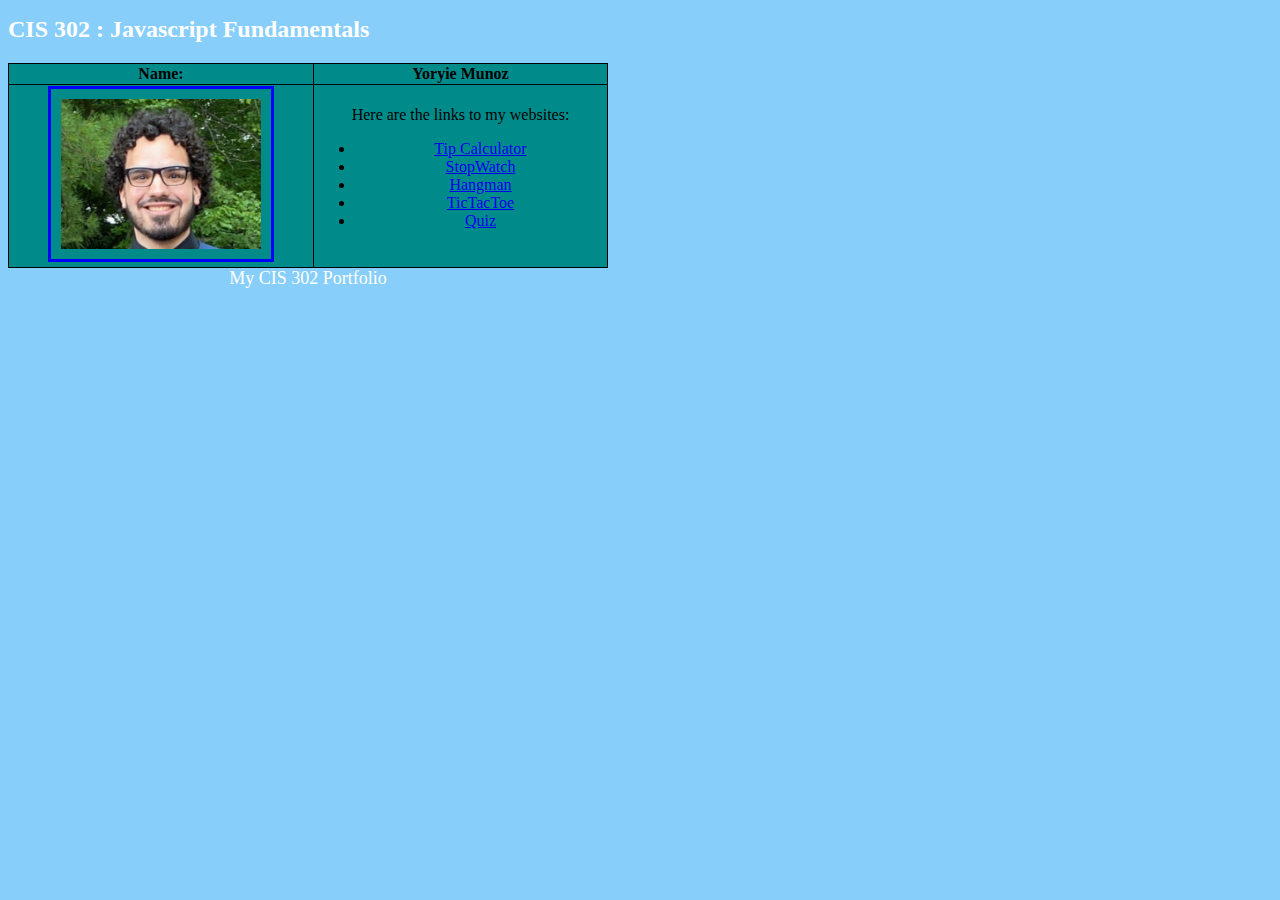
<file: JS Final Project/index.html>
<!DOCTYPE html>
<html>
    <head>
        <title>302 Final</title>
        <link href="style.css" rel="stylesheet"/>
    </head>
    <body>
        <h1>CIS 302 : Javascript Fundamentals</h1>
        <table>
            <tr>
                <th>Name:</th>
                <th>Yoryie Munoz</th>
            </tr>
            <tr>
                <td style="text-align: center;"> <img src="IMG_4634.jpeg" alt="pic" id="pic"></td>
                <td>Here are the links to my websites:
                    <ul>
                        <li><a href="https://yoryie.github.io/yoryiem/Project%201/" target="_blank">
                            Tip Calculator</a></li>
                        <li><a href="https://yoryie.github.io/yoryiem/Project%202/" target="_blank">
                            StopWatch</a></li>
                        <li><a href="https://yoryie.github.io/yoryiem/Project%203/" target="_blank">
                          Hangman</a></li>
                        <li><a href="
                            https://yoryie.github.io/yoryiem/Project%2011/" target="_blank">
                         TicTacToe</a></li>
                        <li><a href="https://yoryie.github.io/yoryiem/Project%2012/" target="_blank">
                            Quiz</a></li>
                    </ul>

                </td>
            </tr>
            <caption> My CIS 302 Portfolio</caption>
        </table>


    </body>
</html>
</file>
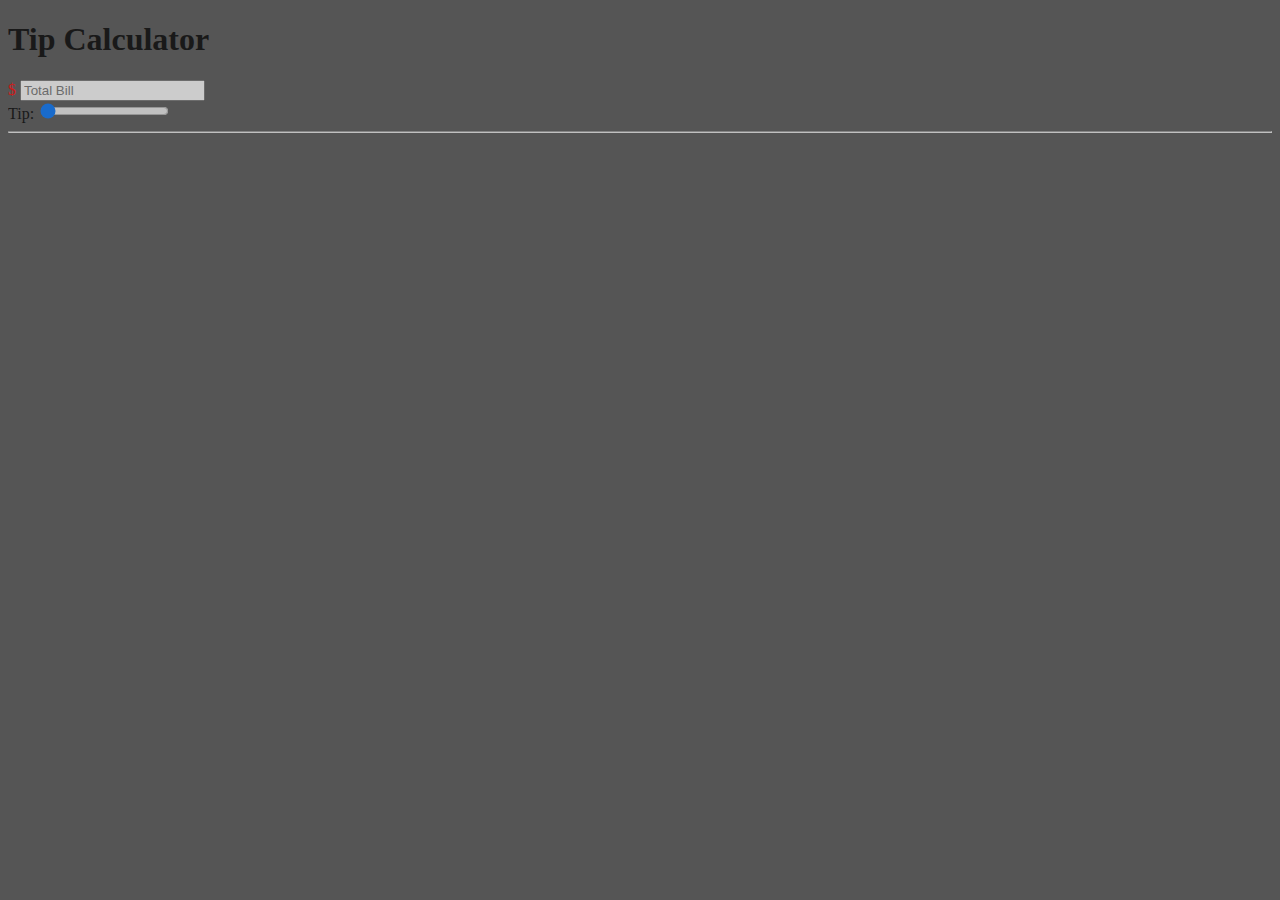
<file: Project 1/index.html>
<!doctype html>
<html lang="en">
  <head>
    <title>Tip Calculator</title>
    <!-- Required meta tags -->
    <meta charset="utf-8">
    <meta name="viewport" content="width=device-width, initial-scale=1, shrink-to-fit=no">

    <!-- Bootstrap CSS -->
    <link rel="stylesheet" href="https://maxcdn.bootstrapcdn.com/bootstrap/4.0.0-beta.2/css/bootstrap.min.css" integrity="sha384-PsH8R72JQ3SOdhVi3uxftmaW6Vc51MKb0q5P2rRUpPvrszuE4W1povHYgTpBfshb" crossorigin="anonymous">
<style>
     #results {
         display:none;
       }
       .bg-dark {
        color:black;
        background-color: antiquewhite;
       }
       
       .input-group-addon {
        color:red;
       }
       @keyframes color-change {
  0% {
    background-color: darkblue;
  }
  25% {
    background-color: blue;
  }
  75% {
    background-color: cadetblue;
  }
  100% {
    background-color: darkcyan;
  }
  
}
.calculator {
  animation: color-change 2s linear infinite;
}


body {
			background-image: url("grey.jpg");
			background-size: 100%;
			background-position: center;
			background-repeat: repeat;
            opacity: 70%;
      
		}
       
</style>

  </head>
  <body class="bg-dark">
    <div class="container">
      <div class="row">
        <div class="col-md-6 mx-auto">
          <div class="card card-body text-center mt-5">
            <h1 class="calculator">Tip Calculator</h1>
            <form id="tip-form">
              <div class="form-group">
                <div class="input-group">
                  <span class="input-group-addon">$</span>
                  <input type="number" class="form-control" id="billTotal" placeholder="Total Bill">
                </div>
              </div>
              <div class="form-group tipPersent">
                <div class="input-group">
                  <label for="">Tip:</label>


                  <input type="range" class="form-control" id="tipInput" value="0">
                  <span class="input-group-addon" id="tipOutput"></span>
                </div>
              </div>



            </form>
            <hr>

            <!-- RESULTS -->
            <div id="results" class="pt-4">
              <h5>Results</h5>
              <div class="form-group">
                <div class="input-group">
                  <span class="input-group-addon">Tip amount</span>
                  <input type="number" class="form-control" id="tipAmount" disabled>
                </div>
              </div>

              <div class="form-group">
                <div class="input-group">
                  <span class="input-group-addon">Total Bill with Tip</span>
                  <input type="number" class="form-control" id="totalBillWithTip" disabled>
                </div>
              </div>


            </div>
          </div>
        </div>
      </div>
    </div>

    
    <!-- jQuery first, then Popper.js, then Bootstrap JS -->
    <script src="https://code.jquery.com/jquery-3.2.1.slim.min.js" integrity="sha384-KJ3o2DKtIkvYIK3UENzmM7KCkRr/rE9/Qpg6aAZGJwFDMVNA/GpGFF93hXpG5KkN" crossorigin="anonymous"></script>
    <script src="https://cdnjs.cloudflare.com/ajax/libs/popper.js/1.12.3/umd/popper.min.js" integrity="sha384-vFJXuSJphROIrBnz7yo7oB41mKfc8JzQZiCq4NCceLEaO4IHwicKwpJf9c9IpFgh" crossorigin="anonymous"></script>
    <script src="https://maxcdn.bootstrapcdn.com/bootstrap/4.0.0-beta.2/js/bootstrap.min.js" integrity="sha384-alpBpkh1PFOepccYVYDB4do5UnbKysX5WZXm3XxPqe5iKTfUKjNkCk9SaVuEZflJ" crossorigin="anonymous"></script>
    <script src="project.js"></script>
  </body>
</html>
</file>
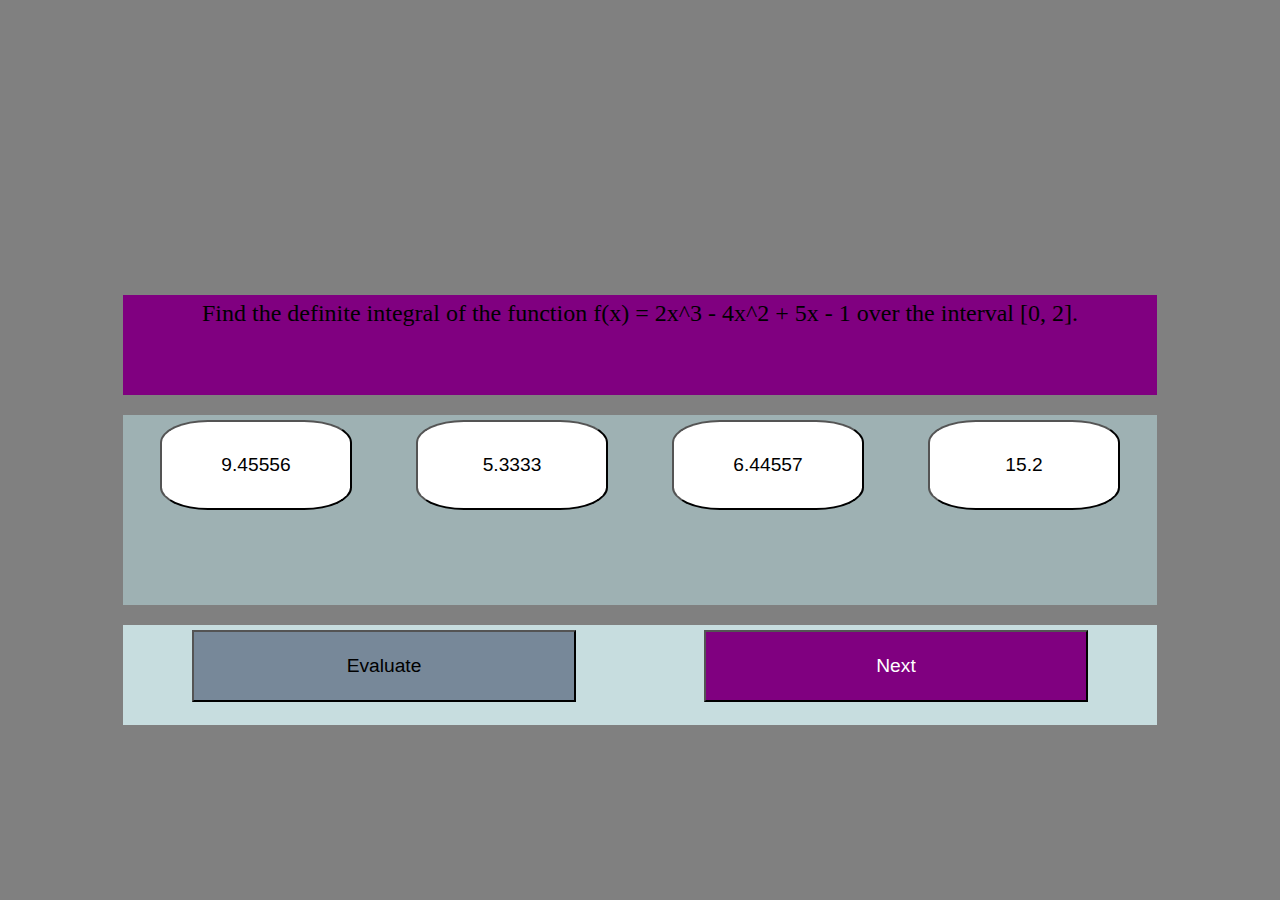
<file: Project 12/index.html>
<!DOCTYPE html>
<html lang="en">
<head>
	<meta charset="UTF-8">
	<meta http-equiv="X-UA-Compatible" content="IE=edge">
	<meta name="viewport" content="width=device-width, initial-scale=1.0">
	<link rel="stylesheet" href="style.css">
</head>
<body>
	<div class="panel">
        <div class="score">
            
        </div>
		<div class="result">

		</div>
		<div class="question-container" id="question">
			Question goes here.
		</div>
		<div class="option-container">
			<button class="option" onclick="" id="op1" >option1</button>
	
			<button class="option" id="op2" >option2</button>
	
			<button class="option" id="op3">option3</button>
	
			<button class="option" id="op4">option4</button>
		</div>
		<div class="navigation">
			<button class="evaluate button-animation">Evaluate</button>
<button class="next button-animation">Next</button>

		</div>
	</div>
    
	<script src="script.js"></script>
</body>
</html>
</file>
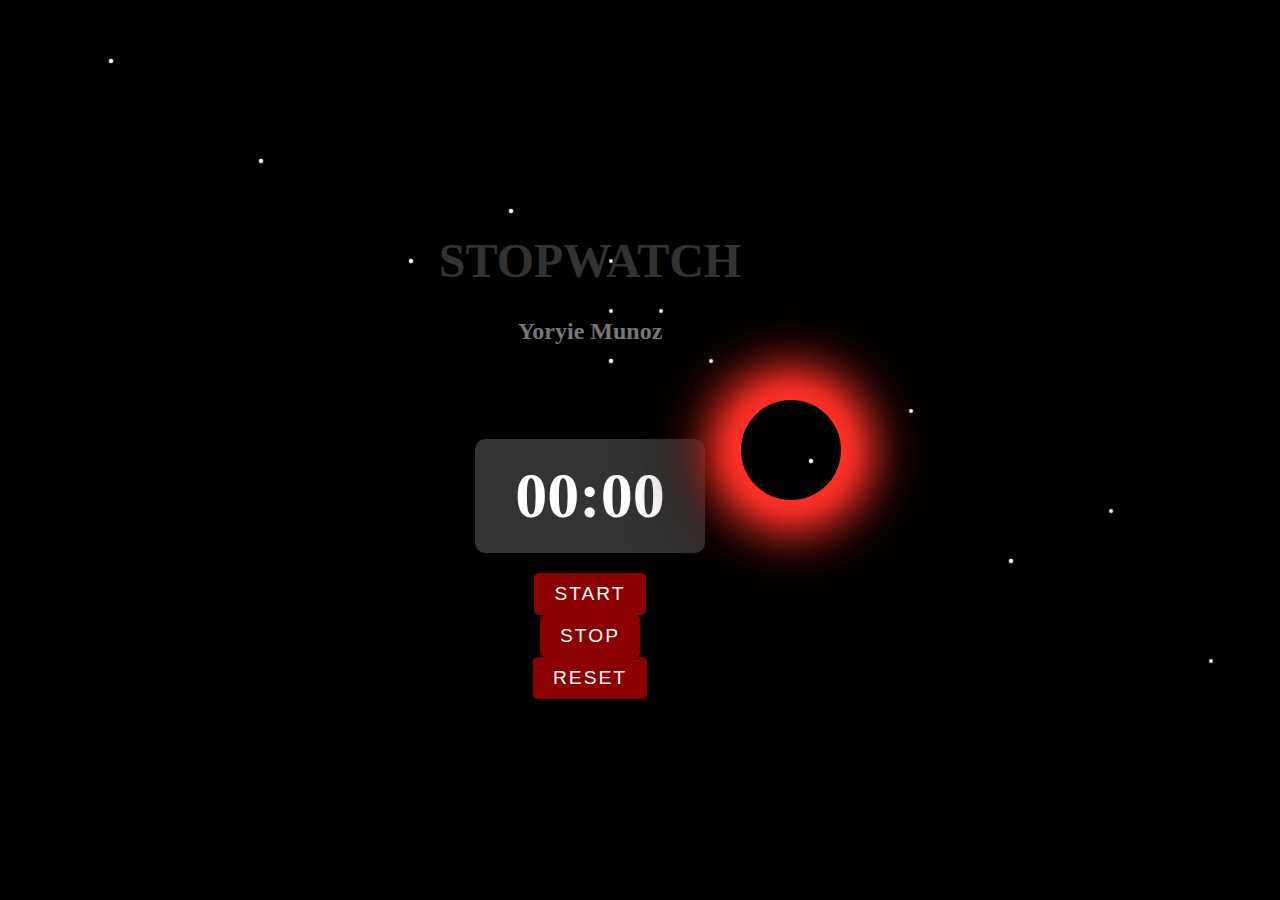
<file: Project 2/index.html>
<!DOCTYPE html>
<head> 
    <title>Script Calc</title>
  <script src="script.js"></script>
  <style>
    /* Container for the stopwatch */
.wrapper {
    display: flex;
    flex-direction: column;
    align-items: center;
    justify-content: center;
    height: 100vh;
  }
  
  /* Heading styles */
  h1 {
    font-size: 3rem;
    text-align: center;
    margin-bottom: 10px;
    color: #333;
    text-transform: uppercase;
  }
  
  h2 {
    font-size: 1.5rem;
    text-align: center;
    margin-bottom: 30px;
    color: #777;
  }
  
  /* Stopwatch digits */
  p {
    font-size: 4rem;
    font-weight: bold;
    color: #fff;
    background-color: #333;
    border-radius: 10px;
    padding: 20px 40px;
    margin-bottom: 20px;
    animation: pulse 1s ease-in-out infinite;
  }
  
  /* Animation keyframes for the button*/
  @keyframes pulse {
    0% {
      transform: scale(1);
      box-shadow: 0 0 0 0 rgba(255, 255, 255, 0.7);
    }
    50% {
      transform: scale(1.05);
      box-shadow: 0 0 0 10px rgba(255, 255, 255, 0);
    }
    100% {
      transform: scale(1);
      box-shadow: 0 0 0 0 rgba(255, 255, 255, 0.7);
    }
  }
  
  /* Button styles */
  button {
    background-color: #8b0000;
    color: #fff;
    border: none;
    padding: 10px 20px;
    border-radius: 5px;
    cursor: pointer;
    font-size: 1.2rem;
    text-transform: uppercase;
    letter-spacing: 2px;
    transition: all 0.2s ease-in-out;
  }
  
  /* Button hover effect */
  button:hover {
    background-color: #1c0000;
  }
  
  /* Button active effect */
  button:active {
    transform: translateY(2px);
  }
  


/* Define the star-like shapes */
.star {
  position: absolute;
  width: 2px;
  height: 2px;
  background-color: #fff;
  border-radius: 50%;
  box-shadow: 0px 0px 1px 1px #fff;
}

/* Define the star animation */
@keyframes star-flicker {
  0% {
    opacity: 0;
  }
  50% {
    opacity: 1;
  }
  100% {
    opacity: 0;
  }
}

/* Apply animation to all star shapes */
.star {
  animation: star-flicker 2s ease-in-out infinite;
}
/* body styles */
  body {
    background-color: black;
  }

 /* moon styles */
  body {
  margin: 0;
  padding: 0;
  display: flex;
  justify-content: center;
  align-items: center;
  height: 100vh;
  background-color: #000;
}

.moon {
  width: 100px;
  height: 100px;
  background-color: black;
  border-radius: 50%;
  position: relative;
  animation: moon-rotate 2s linear infinite;
  box-shadow: 0 0 20px 10px #fd3128, 0 0 40px 20px #fd3128, 0 0 60px 30px #fd3128, 0 0 80px 40px black;
}

.moon::before {
  content: "";
  display: block;
  position: absolute;
  top: 20px;
  left: 20px;
  width: 60px;
  height: 60px;
  background-color: black;
  border-radius: 50%;
}

@keyframes moon-rotate {
  0% {
    transform: rotate(0deg);
  }
  100% {
    transform: rotate(360deg);
  }
}
/* media only styles */

@media screen and (max-width: 600px) {
  h1 {
    font-size: 2rem;
  }
  
  p {
    font-size: 5rem;
    padding: 10px 20px;
  }
}

@media screen and (max-width: 750px) {
  .moon {
    display: none;
  }
}
@media screen and (min-width: 1200px) {
  .star {
    margin: 10px;
  }
}
@media screen and (min-width: 768px) and (max-width: 1200px) {
  button {
    width: 120px;
    font-size: 1rem;
  }
}

 </style>
</head>
<div class="wrapper">
    <h1>Stopwatch</h1>
    <h2>Yoryie Munoz</h2>
    <p><span id="seconds">00</span>:<span id="tens">00</span></p>
    <button id="button-start">Start</button>
    <button id="button-stop">Stop</button>
    <button id="button-reset">Reset</button>
    </div> 
    <div class="moon"></div>
    <div class="star" style="top: 50px; left: 100px;"></div>
    <div class="star" style="top: 150px; left: 250px;"></div>
    <div class="star" style="top: 200px; left: 500px;"></div>
    <div class="star" style="top: 250px; left: 600px;"></div>
    <div class="star" style="top: 300px; left: 600px;"></div>
    <div class="star" style="top: 300px; left: 650px;"></div>
    <div class="star" style="top: 50px; left: 100px;"></div>
    <div class="star" style="top: 150px; left: 250px;"></div>
    <div class="star" style="top: 200px; left: 500px;"></div>
    <div class="star" style="top: 350px; left: 700px;"></div>
    <div class="star" style="top: 400px; left: 900px;"></div>
    <div class="star" style="top: 500px; left: 1100px;"></div>
    <div class="star" style="top: 250px; left: 400px;"></div>
    <div class="star" style="top: 350px; left: 600px;"></div>
    <div class="star" style="top: 450px; left: 800px;"></div>
    <div class="star" style="top: 550px; left: 1000px;"></div>
    <div class="star" style="top: 650px; left: 1200px;"></div>
    <div class="star" style="top: 750px; left: 1400px;"></div>
    <div class="star" style="top: 850px; left: 1600px;"></div>
    <div class="star" style="top: 250px; left: 400px;"></div>
    <div class="star" style="top: 350px; left: 600px;"></div>
    <div class="star" style="top: 450px; left: 800px;"></div>
    <div class="star" style="top: 550px; left: 1000px;"></div>
   
</html>
</file>
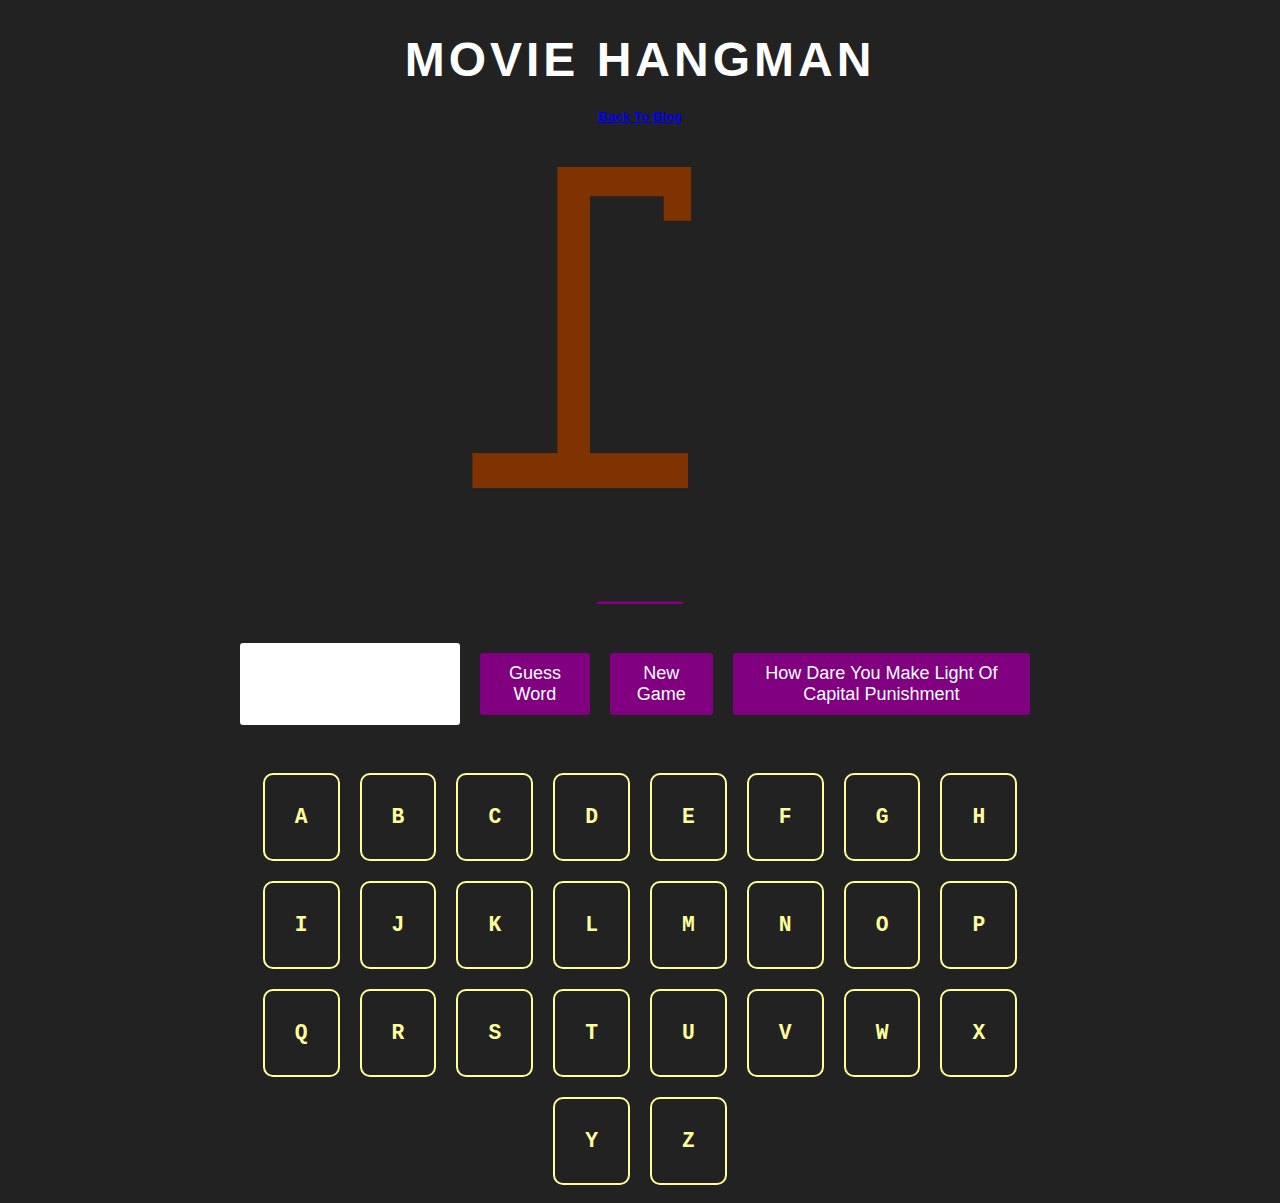
<file: Project 3/index.html>
<!DOCTYPE html>
<html>
  <head>
    <title>Movie Hangman</title>
    <link rel="stylesheet" href="hangman.css">
    <link rel="shortcut icon" 
          href="https://mitchum.blog/wp-content/uploads/2019/05/favicon.png" />
  </head>
  <body>
    <main>
      <h1>Movie Hangman</h1>
      <h5><a href="https://mitchum.blog/how-to-build-hangman-with-javascript/">Back To Blog</a></h5>
      <div id="gallows">
        <img style="padding-left: 70px" id="hangmanImage" src="img/hangman0.png" />
       
      </div>
      <div id="word"></div>
      <br>
      <div id="controls">
        <input type="text" id="guessBox">
        <button id="guessWordButton" class="button" onclick="guessWord( game )">Guess Word</button>
        <button id="newGameButton" class="button" onclick="newGame();">New Game</button>
        <br>
        <br>
        <form action="https://mitchum.blog/sorry-for-offending-subscribe/">
          <button class="button">How Dare You Make Light Of Capital Punishment</button>
        </form>
      </div>
      <br>
      <div id="guesses"></div>
    </main>   
   <script src="hangman.js"></script>
  </body>
</html>
</file>
<file: JS Final Project/style.css>
body {
    background-color: lightskyblue;
}
table{
    width: 600px;
    background-color: darkcyan;

}
table, th, td {
    border: 1px solid black;
    border-collapse: collapse;
    text-align: center;

  }
  caption {
    color: white;
    font-size: 18px;
    display: table-caption;
    caption-side: bottom;
    text-align: center;
}

#pic {
    width: 200px;
    height: 150px;
    padding: 10px;
    border: 3px solid blue

}
h1 {
    color: white;
    font-size: 24px;

    margin-bottom: 20px;
    text-align: left;
}
</file>
<file: Project 12/style.css>
body {
    padding: 0;
    margin: 0;
    width: 100vw;
    height: 100vh;
    background-color: grey;
  }
  
  .panel {
    height: 100vh;
    display: flex;
    flex-direction: column;
    justify-content: center;
    align-items: center;
  }
  
  .question-container {
    margin: 10px;
    padding: 5px;
    width: 80vw;
    height: 10vh;
    background-color: purple;
    font-size: x-large;
    text-align: center;
    animation: fadeIn 1s ease-in-out;
  }
  
  .result {
    margin: 10px;
    padding: 5px;
    width: 80vw;
    height: 10vh;
    text-align: center;
    font-size: 50px;
    animation: fadeIn 1s ease-in-out;
  }
  
  .option-container {
    display: flex;
    justify-content: space-around;
    margin: 10px;
    padding: 5px;
    width: 80vw;
    height: 20vh;
    background-color: #9eb1b3;
    animation: fadeIn 1s ease-in-out;
  }
  
  .option {
    padding: 10px;
    width: 15vw;
    height: 10vh;
    font-size: larger;
    background-color: white;
    border-radius: 25%;
    transition: background-color 0.3s ease-in-out;
  }
  
  .option:hover {
    background-color: green;
  }
  
  .navigation {
    width: 80vw;
    height: 10vh;
    margin: 10px;
    padding: 5px;
    display: flex;
    justify-content: space-around;
    background-color: #c7dddf;
    animation: fadeIn 1s ease-in-out;
  }
  
  .evaluate,
  .next {
    width: 30vw;
    height: 8vh;
    padding: 5px;
    font-size: larger;
  }
  
  .evaluate {
    background-color: lightslategray;
    transition: background-color 0.3s ease-in-out;
  }
  
  .next {
    color: white;
    background-color: purple;
    transition: background-color 0.3s ease-in-out;
  }
  
  @keyframes fadeIn {
    from {
      opacity: 0;
      transform: translateY(-20px);
    }
    to {
      opacity: 1;
      transform: translateY(0);
    }
  }
  
  @keyframes buttonAnimation {
    0% {
      transform: scale(1);
    }
    50% {
      transform: scale(1.2);
    }
    100% {
      transform: scale(1);
    }
  }
  
  .button-animation {
    animation: buttonAnimation 0.5s ease-in-out;
  }
</file>
<file: Project 3/hangman.css>
body {
  background-color: #222;
  color: #fff;
  font-family: 'Open Sans', sans-serif;
}

main {
  width: 90%;
  max-width: 800px;
  margin: 0 auto;
  text-align: center;
}

h1 {
  font-size: 48px;
  margin-bottom: 20px;
  text-transform: uppercase;
  letter-spacing: 4px;
  animation: bounceInDown 1s;
}

@keyframes bounceInDown {
  0% {
    opacity: 0;
    transform: translateY(-1000px);
  }
  60% {
    opacity: 1;
    transform: translateY(30px);
  }
  80% {
    transform: translateY(-10px);
  }
  100% {
    transform: translateY(0);
  }
}

#word {
  font-size: 38px;
  margin-bottom: 20px;
  animation: fadeIn 1s;
  color: purple;
 
}

@keyframes fadeIn {
  0% {
    opacity: 0;
  }
  100% {
    opacity: 1;
  }
}

#guesses {
  text-align: center;
  font-size: 16pt;
  color: rgb(255, 255, 153);
  font-weight: bold;
  font-family: "Courier New", Courier, monospace
}

@keyframes slideInLeft {
  0% {
    opacity: 0;
    transform: translateX(-1000px);
  }
  100% {
    opacity: 1;
    transform: translateX(0);
  }
}

#gallows {
  display: flex;
  justify-content: center;
  margin-bottom: 40px;
}

#hangmanImage {
  animation: bounceInRight 1s;
}

@keyframes bounceInRight {
  0% {
    opacity: 0;
    transform: translateX(1000px);
  }
  60% {
    opacity: 1;
    transform: translateX(-30px);
  }
  80% {
    transform: translateX(10px);
  }
  100% {
    transform: translateX(0);
  }
}

#controls {
  display: flex;
  justify-content: center;
  margin-bottom: 20px;
  animation: slideInUp 1s;
}

@keyframes slideInUp {
  0% {
    opacity: 0;
    transform: translateY(1000px);
  }
  100% {
    opacity: 1;
    transform: translateY(0);
  }
}

.button {
  background-color: purple;
  color: #fff;
  border: none;
  border-radius: 3px;
  font-size: 18px;
  padding: 10px 20px;
  margin: 10px;
  cursor: pointer;
  transition: background-color 0.2s;
}

.button:hover {
  background-color: plum;
}

input[type="text"] {
  padding: 10px;
  font-size: 18px;
  border-radius: 3px;
  border: none;
  margin-right: 10px;
}

#guessBox {
  width: 200px;
}

@media screen and (max-width: 768px) {
  h1 {
    font-size: 36px;
  }
  
  #word {
    font-size: 24px;
  }
  
  #guesses {
    font-size: 18px;
  }
}

.guess {
  padding: 30px;
  display: inline-block;
  border: 2px solid rgb(255, 255, 153);
  border-radius: 10px;
  margin: 10px;
  cursor: pointer;
}
</file>
